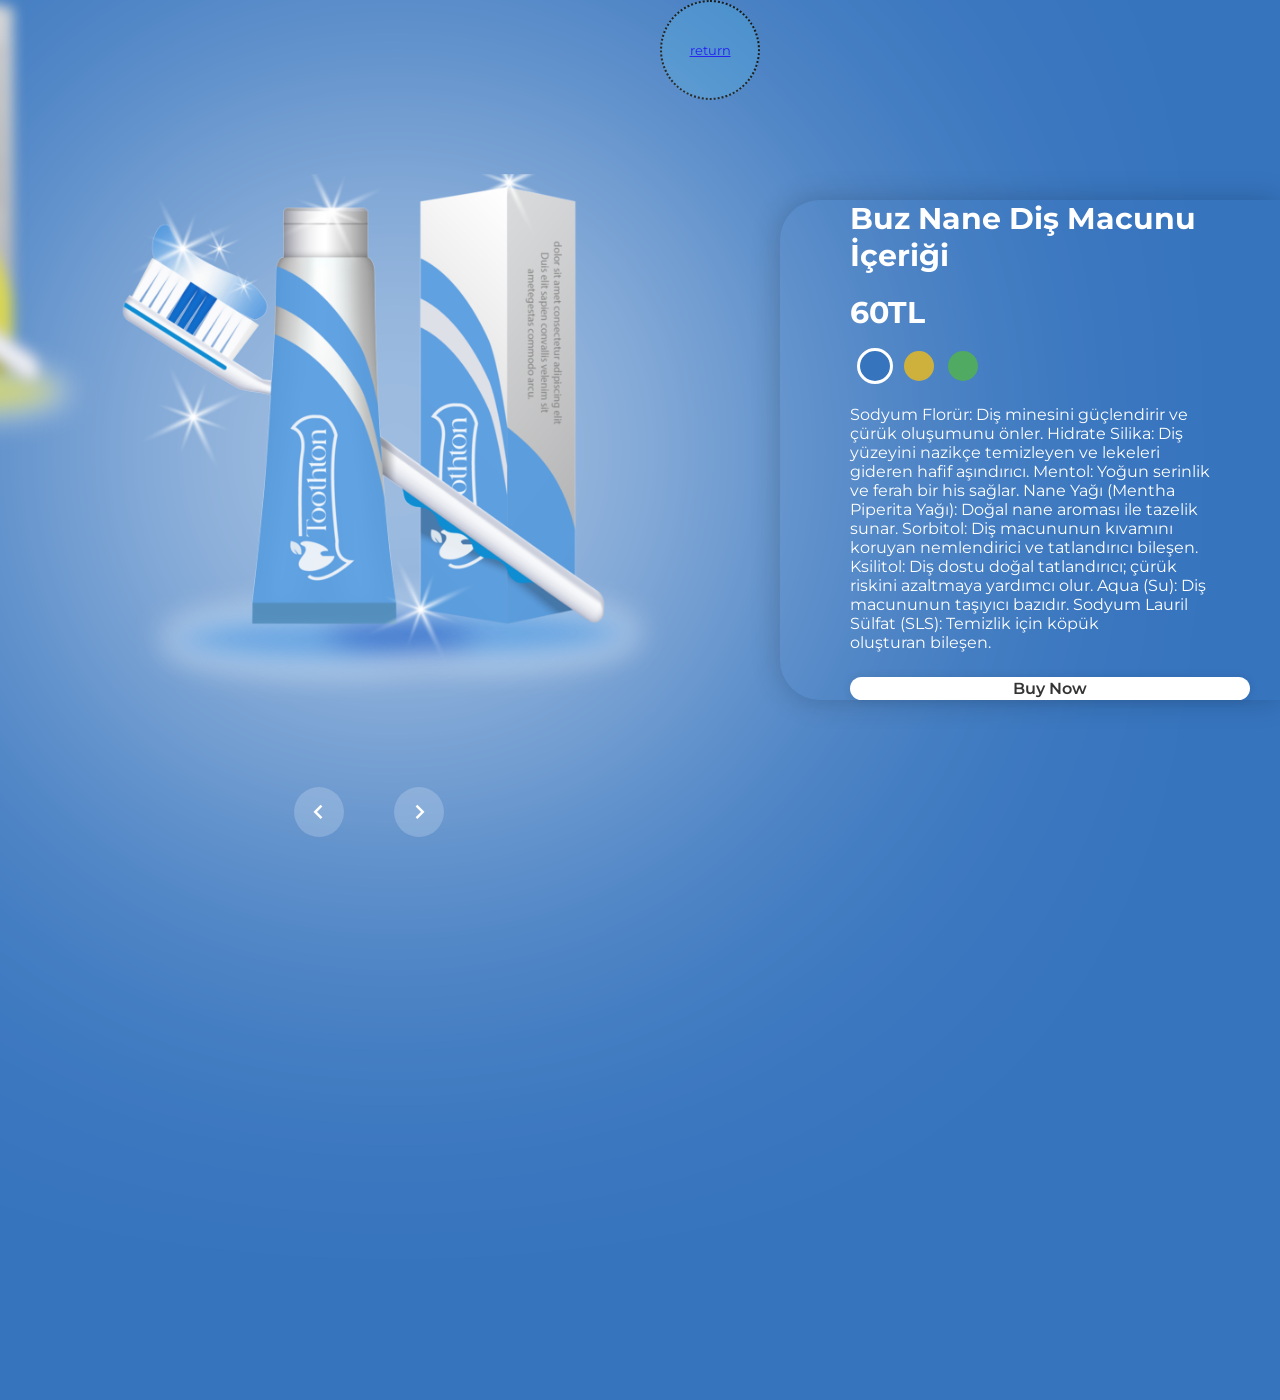
<file: edgecut-html/AnimatedProductSlider/index.html>
<!DOCTYPE html>
<html lang="en">

<head>
    <meta charset="UTF-8">
    <meta http-equiv="X-UA-Compatible" content="IE=edge">
    <meta name="viewport" content="width=device-width, initial-scale=1.0">
    <title>Animated Product Slider | code_wars_official</title>
    <link rel="stylesheet" href="style.css">
    <link href='https://unpkg.com/boxicons@2.1.4/css/boxicons.min.css' rel='stylesheet'>
</head>

<body>
    &nbsp;&nbsp;&nbsp;&nbsp;&nbsp;&nbsp;&nbsp;&nbsp;&nbsp;&nbsp;&nbsp;&nbsp;&nbsp;&nbsp;&nbsp;&nbsp;&nbsp;&nbsp;&nbsp;&nbsp;&nbsp;&nbsp;&nbsp;&nbsp;&nbsp;&nbsp;&nbsp;&nbsp;&nbsp;&nbsp;&nbsp;&nbsp;&nbsp;&nbsp;&nbsp;&nbsp;&nbsp;&nbsp;&nbsp;
    &nbsp;&nbsp;&nbsp;&nbsp;&nbsp;&nbsp;&nbsp;&nbsp;&nbsp;&nbsp;&nbsp;&nbsp;&nbsp;&nbsp;&nbsp;&nbsp;&nbsp;&nbsp;&nbsp;&nbsp;&nbsp;&nbsp;&nbsp;&nbsp;&nbsp;&nbsp;&nbsp;&nbsp;&nbsp;&nbsp;&nbsp;&nbsp;&nbsp;&nbsp;&nbsp;&nbsp;&nbsp;&nbsp;&nbsp;&nbsp;
    &nbsp;&nbsp;&nbsp;&nbsp;&nbsp;&nbsp;&nbsp;&nbsp;&nbsp;&nbsp;&nbsp;&nbsp;&nbsp;&nbsp;&nbsp;&nbsp;&nbsp;&nbsp;&nbsp;&nbsp;&nbsp;&nbsp;&nbsp;&nbsp;&nbsp;&nbsp;&nbsp;&nbsp;&nbsp;&nbsp;&nbsp;&nbsp;&nbsp;&nbsp;&nbsp;&nbsp;&nbsp;&nbsp;&nbsp;&nbsp;
    &nbsp;&nbsp;&nbsp;&nbsp;&nbsp;&nbsp;&nbsp;&nbsp;&nbsp;&nbsp;&nbsp;&nbsp;&nbsp;&nbsp;&nbsp;&nbsp;&nbsp;&nbsp;&nbsp;&nbsp;&nbsp;&nbsp;&nbsp;&nbsp;&nbsp;&nbsp;&nbsp;&nbsp;&nbsp;&nbsp;&nbsp;&nbsp;&nbsp;&nbsp;&nbsp;&nbsp;&nbsp;&nbsp;&nbsp;
    &nbsp;&nbsp;
    <button style="background-color: rgb(57, 133, 200); height: 100px;width: 100px; border-radius: 50%; border-style: dotted; "><a href="../blog.html">return</a></button>

    <div class="carousel">
        <div class="img-box">
            <div class="img-list">
                <div class="img-slider">
                    <div class="img-item active" style="--i:1;">
                        <div class="item">
                            <img src="images/img1.png">
                        </div>
                    </div>
                    <div class="img-item" style="--i:2;">
                        <div class="item">
                            <img src="images/img3.png">
                        </div>
                    </div>
                    <div class="img-item" style="--i:3;">
                        <div class="item">
                            <img src="images/img6.png">
                        </div>
                    </div>
                </div>
            </div>
        </div>

        <div class="info-box">
            <div class="info-item active">
                <h2>Buz Nane Diş Macunu İçeriği</h2>
                <h2>60TL</h2>
                <div class="colors">
                    <span class="active"></span>
                    <span></span>
                    <span></span>
                </div>
                <p>Sodyum Florür: Diş minesini güçlendirir ve çürük oluşumunu önler.
                    Hidrate Silika: Diş yüzeyini nazikçe temizleyen ve lekeleri gideren hafif aşındırıcı.
                    Mentol: Yoğun serinlik ve ferah bir his sağlar.
                    Nane Yağı (Mentha Piperita Yağı): Doğal nane aroması ile tazelik sunar.
                    Sorbitol: Diş macununun kıvamını koruyan nemlendirici ve tatlandırıcı bileşen.
                    Ksilitol: Diş dostu doğal tatlandırıcı; çürük riskini azaltmaya yardımcı olur.
                    Aqua (Su): Diş macununun taşıyıcı bazıdır.
                    Sodyum Lauril Sülfat (SLS): Temizlik için köpük oluşturan bileşen.</p>
                <a href="#" class="btn">Buy Now</a>
            </div>



            <div class="info-item">
                <h2>Limon Aromalı Diş Macunu İçeriği</h2>
                <h2>60TL</h2>
                <div class="colors">
                    <span></span>
                    <span class="active"></span>
                    <span></span>
                </div>
                <p>Florür (Sodyum Florür): Diş minesini güçlendirir ve çürük oluşumunu önlemeye yardımcı olur.
                    Sorbitol: Diş macununa nem kazandıran tatlandırıcı bir bileşendir.
                    Hafif Aşındırıcılar (Kalsiyum Karbonat / Silika): Diş yüzeyindeki lekeleri temizler.
                    Sodyum Lauril Sülfat (SLS): Köpük oluşturucu ajandır.
                    Ksilitol: Diş sağlığına destek olan doğal tatlandırıcı.
                    Glycerin: Diş macununa yumuşak kıvam kazandırır.
                    Limon Esansı: Ferahlatıcı limon aroması sağlar.</p>
                <a href="#" class="btn">Buy Now</a>
            </div>



            <div class="info-item">
                <h2>Nane Aromalı Diş Macunu İçeriği</h2>
                <h2>60TL</h2>
                <div class="colors">
                    <span></span>
                    <span></span>
                    <span class="active"></span>
                </div>
                <p>Florür (Sodyum Florür): Diş minesini güçlendirir ve çürük oluşumunu önler.
                    Sorbitol: Diş macununa nem kazandıran tatlandırıcı bileşen.
                    Hafif Aşındırıcılar (Hidrate Silika): Plakları ve lekeleri nazikçe temizler.
                    Sodyum Lauril Sülfat (SLS): Diş macununda köpük oluşturur.
                    Ksilitol: Doğal tatlandırıcı, diş dostu bir bileşen.
                    Glycerin: Diş macununun kıvamını düzenler.
                    Nane Yağı (Mentha Piperita Yağı): Ferahlatıcı nane aroması sağlar.
                    Mentol: Ağızda ferah ve serinletici bir his bırakır.</p>
                <a href="#" class="btn">Buy Now</a>
            </div>
        </div>

        <div class="navigation">
            <span class="prev-btn">
                <i class="bx bx-chevron-left"></i>
            </span>
            <span class="next-btn">
                <i class="bx bx-chevron-right"></i>
            </span>
        </div>

    </div>



    <script src="script.js"></script>
</body>

</html>
</file>
<file: edgecut-html/AnimatedProductSlider/style.css>
@import url('https://fonts.googleapis.com/css2?family=Montserrat:wght@300;400;500;600;700;800;900&display=swap');

* {
    font-family: 'Montserrat', sans-serif;
    margin: 0;
    padding: 0;
    box-sizing: border-box;
}

:root{
    --all-transition: 1s ease;
    --opacity-transition: .3s ease;
}

body{
    background: #3674be;
    min-height: 100vh;
    overflow: hidden;
    transition: var(--all-transition);
}

body::before{
    content: '';
    position: absolute;
    left: 3.5%;
    top: 50%;
    transform: translateY(-50%);
    width: 700px;
    height: 700px;
    background: rgba(255,255,255,.8);
    border-radius: 50%;
    filter: blur(200px);

}

.img-box{
    left: -72%;
    position: absolute;
    top : 50%;
    transform: translateY(-50%);
    width: 1300px;
    height: 1300px;
}

.img-box .img-list{
    height: inherit;
    transform: rotate(-120deg);
}

.img-list .img-slider{
    height: inherit;
    transition: var(--all-transition);
}

.img-slider .img-item{
    position: absolute;
    left: 0;
    top: 50%;
    transform: translateY(-50%) rotate(calc(-360deg / 6 * var(--i))) scale(.8);
    transform-origin:  650px;
    transition: var(--all-transition);
}

.img-slider .img-item.active{
    transform: translateY(-50%) rotate(calc(-360deg / 6 * var(--i))) scale(0.9) translateX(-65%);
    z-index: 1;
}

.img-item .item{
    display: flex;
    justify-content: center;
    align-items: center;
    transition: var(--all-transition);
}

.img-item .item img{
    transform:  rotate(calc(360deg / 6 * var(--i))) rotate(120deg);
    filter: blur(8px);
    transition: var(--all-transition);
}

.img-item.active .item img{
    filter: blur(0);
}

.info-box{
    position: absolute;
    right: 0;
    top: 50%;
    transform: translateY(-50%);
    width: 500px;
    height: 500px;
}

.info-box .info-item{
    position: absolute;
    width: 100%;
    height: 100%;
    border-radius: 40px 0 0 40px;
    padding: 0 70px;
    color: #fff;
    display: flex;
    flex-direction: column;
    justify-content: center;
    transform: translateX(100%);
    opacity: 0;
    box-shadow: none;
    transition: transform var(--all-transition),opacity var(--opacity-transition), box-shaow var(--all-transition);
}

.info-box .info-item.active{
    transform: translateX(0);
    opacity: 1;
    box-shadow: 0 0 30px rgba(0,0,0,.2);
}

.info-item h2{
    font-size: 30px;
}

.info-item h2:nth-child(2){
    margin: 20px 0;
}

.colors span{
    display: inline-block;
    width: 30px;
    height: 30px;
    border-radius: 50%;
    margin-left: 10px;
}

.colors span.active{
    outline: 3px solid #fff;
}

.colors span:nth-child(1){
    background: #3674be;
}



.colors span:nth-child(2){
    background: #ceb13d;
}


.colors span:nth-child(3){
    background: #50aa61;
}

.info-item p{
    font-size: 16px;
    margin: 20px 0 25px;
}

.info-item .btn{
    display: inline-flex;
    justify-content: center;
    align-items: center;
    width: 400px;
    height: 50px;
    background: #fff;
    border-radius: 40px;
    box-shadow: 0 0 10px rgba(0,0,0,.1);
    font-size: 16px;
    color: #333;
    text-decoration: none;
    font-weight: 600;
}

.navigation{
    position: absolute;
    left: 23%;
    bottom: 7%;
    width: 150px;
    display: flex;
    justify-content: space-between;
    z-index: 100;
}

.navigation span{
    display: inline-flex;
    justify-content: center;
    align-items: center;
    width: 50px;
    height: 50px;
    background: rgba(255,255,255,.2);
    border-radius: 50%;
    cursor: pointer;
    font-size: 30px;
    color: #fff;
}
</file>
